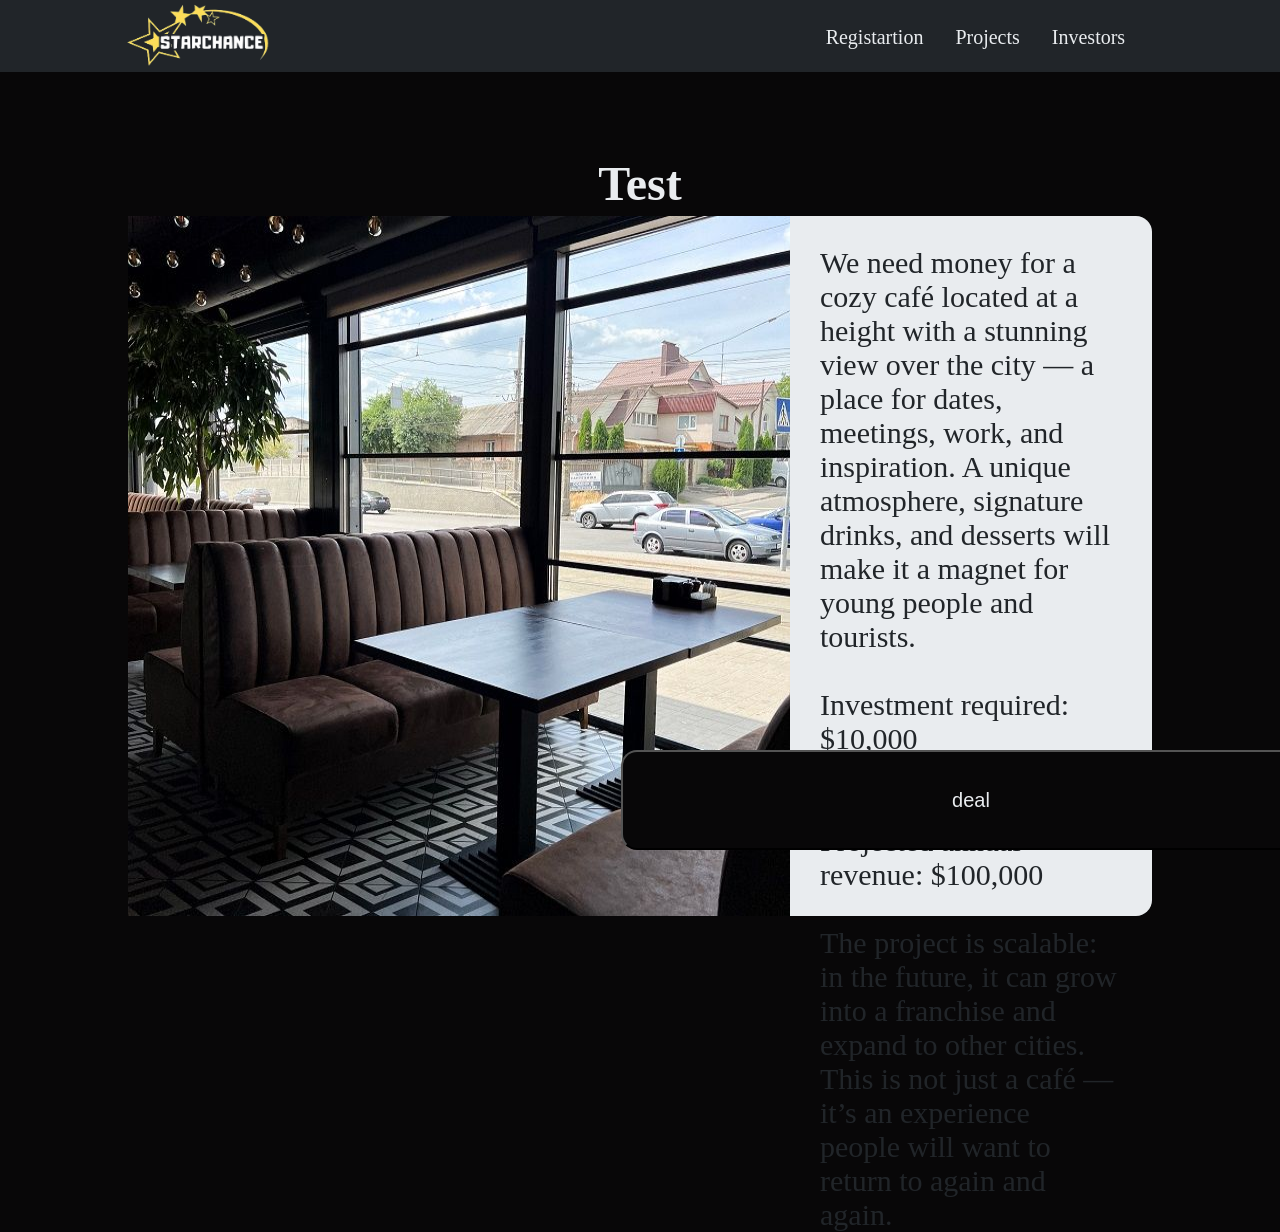
<file: 1.html>
<!DOCTYPE html>
<html lang="en">
<head>
    <meta charset="UTF-8">
    <meta name="viewport" content="width=device-width, initial-scale=1.0">
    <title>Document</title>
    <link rel="stylesheet" href="style.css">
</head>
<body>
    <header>
        <img class = 'logo' src="images/logo.jpg">
        <div class="vp"><span></span><span></span><span></span></div>
        <nav class = "main-nav">
            <ul class = "nav-list">
                <li class = "list-item"><a href="2.html">Registartion</a></li>
                <li class = "list-item"><a href="index.html">Projects</a></li>
                <li class = "list-item"><a href="3.html">Investors</a></li>
            </ul>  
        <nav>
        <label for="change" ></label>
    </header>
    <main>
        <section id="first" class="section2">
        <h1>
            Test
        </h1>
        <div class="void">
        <img class src="images/1.jpg">
        <div class="text">
        <p class="article">
We need money for a cozy café located at a height with a stunning 

view over the city — a place for dates, meetings, work, and 
<br>
inspiration. A unique atmosphere, signature drinks, and desserts will 
<br>
make it a magnet for young people and tourists.
<br>
<br>
Investment required: $10,000
<br>
Investor’s share: 10% of the company
<br>
Projected annual revenue: $100,000
<br>
<br>
The project is scalable: in the future, it can grow into a franchise and 
<br>
expand to other cities. This is not just a café — it’s an experience 
<br>
people will want to return to again and again.
</p>
<input type="button" value="deal" class="btn">

</div>

</div>
    </main>
    <footer>
    </footer>
</body>
</html>
</file>
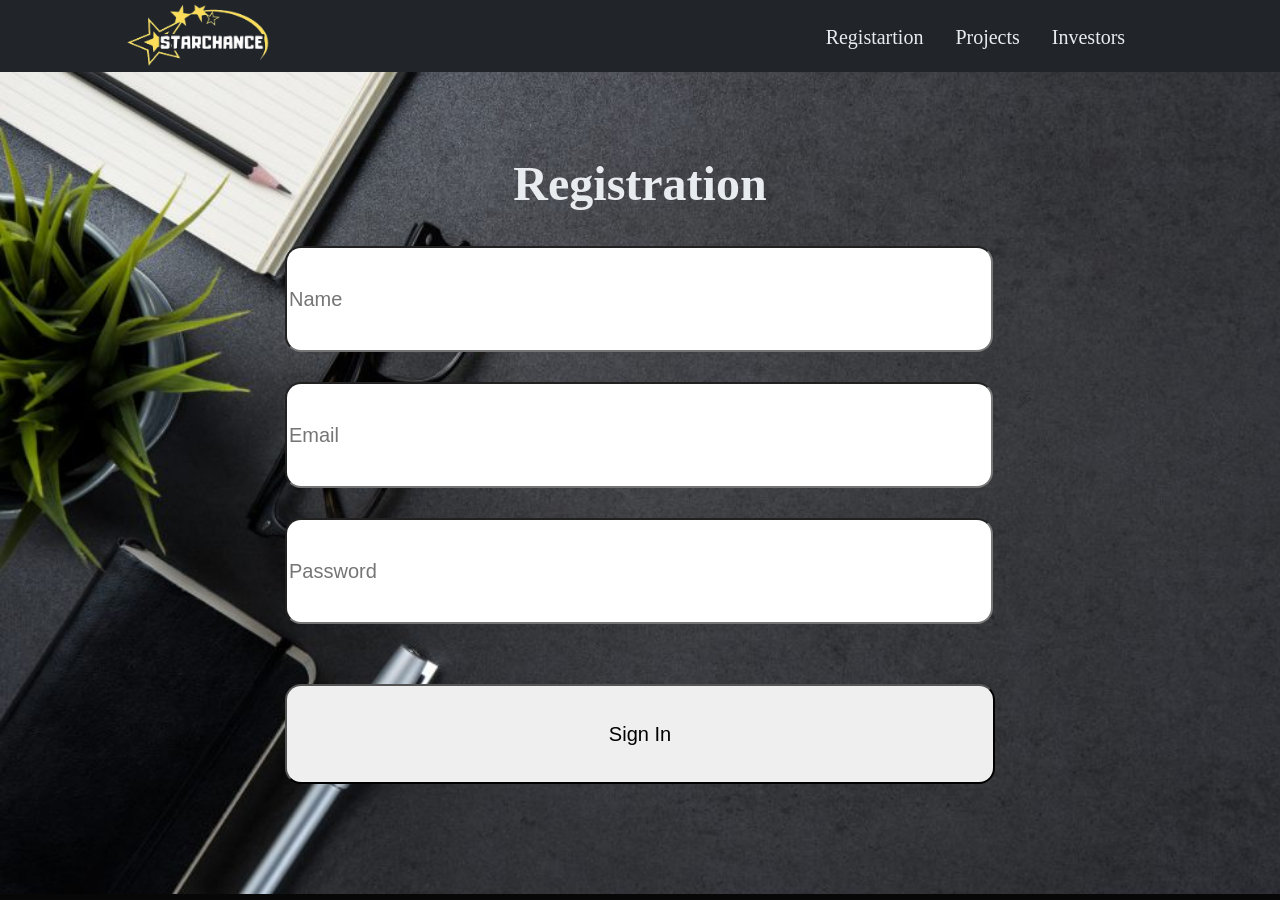
<file: 2.html>
<!DOCTYPE html>
<html lang="en">
<head>
    <meta charset="UTF-8">
    <meta name="viewport" content="width=device-width, initial-scale=1.0">
    <title>Document</title>
    <link rel="stylesheet" href="style.css">
    <script src="script.js"></script>
</head>
<body class="reg">
    <header>

        <img class = 'logo' src="images/logo.jpg">
        <div class="vp"><span></span><span></span><span></span></div>
        <nav class = "main-nav">
            <ul class = "nav-list">
                <li class = "list-item"><a href="2.html">Registartion</a></li>
                <li class = "list-item"><a href="index.html">Projects</a></li>
                <li class = "list-item"><a href="3.html">Investors</a></li>
            </ul>  
        <nav>
        <label for="change" ></label>
    </header>
    <main>
        <section id="first" class="section2">
        <h1>
            Registration
        </h1>

        <form>
                <input type="text" id="name" placeholder="Name">
                <input type="email" id="email" placeholder="Email">
                <input type="password" id="pass" placeholder="Password">
        
        <button  id="log">Sign In</button>
        </form>
        


    </main>
    <footer>
    </footer>
</body>
</html>
</file>
<file: style.css>
*{
    margin:0;
}

body{
    background-color: #080708;
    margin-top: 72px;
}
.section2{
    display:flex;
    flex-direction: column;
    align-items: center;
    justify-content: space-between;
    padding:80px 0;
    width: 100%;
}
.section2>h1{
    font-weight: 800;
    font-size: 48px;
    line-height: 64px;
    text-align: center;
    color: #e9ecef;
}
.cards{
    display: flex;
    margin:48px 0;
}
.card{
    display:flex;
    flex-direction: column;
    justify-content: space-between;
    height: 300px;
    width:350px;
    border-radius: 8px;
    background-color: #e9ecef;  
    padding:40px;   
    margin-right: 30px; 
    color: #495057;
}
.logo{
    height:72px;
}
header a{ 
    font-weight: 500;
    font-size: 20px;
    line-height: 20px;
    color: #e9ecef;;
    text-decoration: none;
    margin-right: 32px;
}
header{
    display:flex;
    justify-content: space-around;
    align-items:center;
    height: 72px;
    position: fixed;
    z-index:100;
    width: 100%;
    background-color: #212529;
    top:0;
}
.nav-list{
    list-style: none;
    display:flex;
    justify-content: space-around;
    align-items: center;
    margin-bottom:0;    

}
.main-nav{
    margin-top:36px;
}
input{
    width:700px;
    height:100px;
    font-size:20px;
    border-radius: 16px;
    display: block;
    margin: 30px;

}
#songs{
    width:200px;
    height:200px;
    position:relative;
    left:80px;
    border-radius: 16px;
}
p{
    color: #212529;

}
.text{
        display:flex;
        justify-content: center;
}
.void{
    width:80%;
    background-color: #e9ecef;
        display:flex;

                align-content:space-around;
        border-radius: 16px;
    height:700px
}
.article{
    font-size:30px;
    margin: 30px;;
}
.btn{
    position:absolute;
    background-color:#080708;
    color:#e9ecef;
    top:80vh;
}
.btn:active{
    background-color:#212529;
}
label{
    margin:30px;
    color:#e9ecef;
    font-size: 30px;
}
.reg{
    background-image: url(images/back2.jpg);
    background-repeat: no-repeat;
    background-size: cover;

}
.link{
    text-decoration: none;
}
button{
    width:710px;
    height:100px;
    font-size:20px;
    border-radius: 16px;
    margin: 30px;
    color:black;
}
</file>
